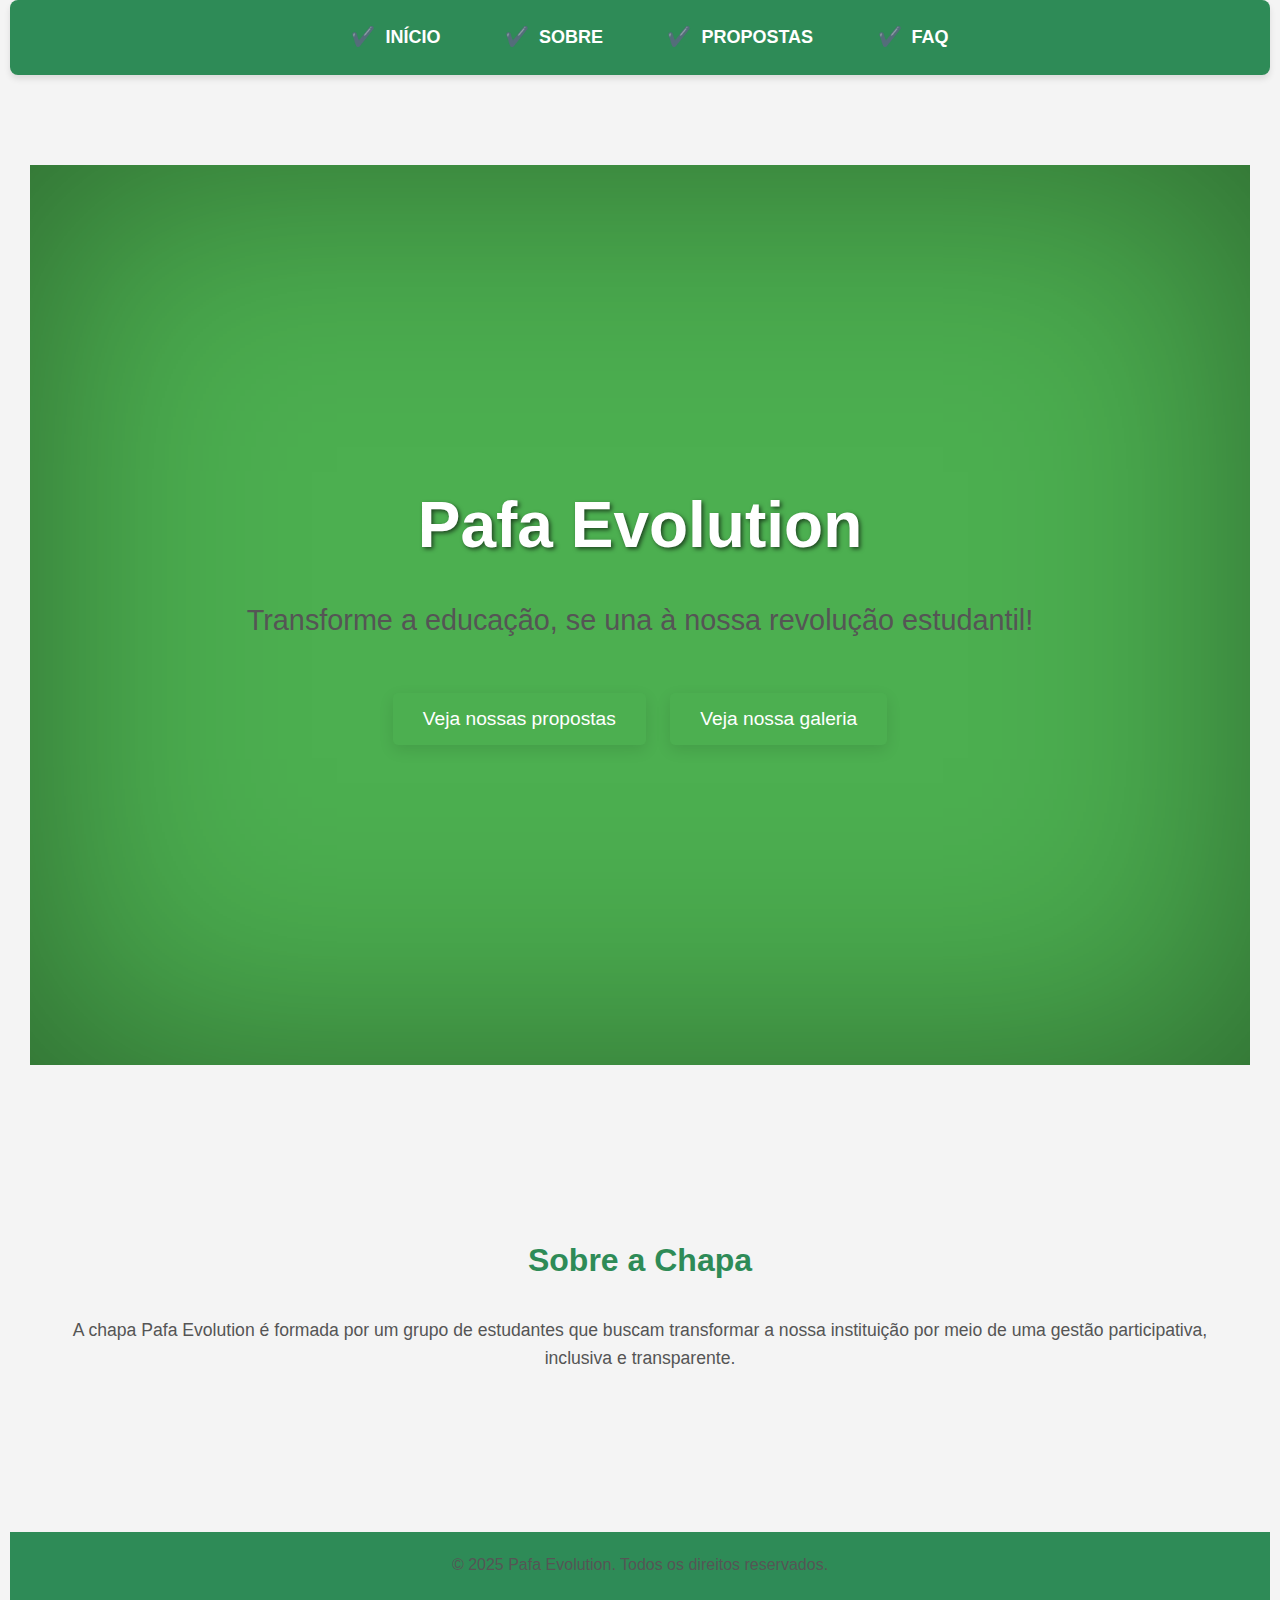
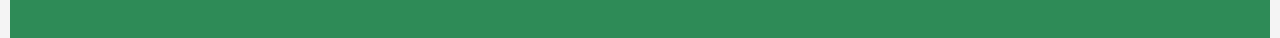
<file: index.html>
<!DOCTYPE html>
<html lang="pt-BR">
<head>
    <meta charset="UTF-8">
    <meta name="viewport" content="width=device-width, initial-scale=1.0">
    <title>Pafa Evolution - Chapa Estudantil</title>
    <link rel="stylesheet" href="styles.css">
</head>
<body>
    <header>
        <nav>
            <ul>
                <li><a href="index.html">Início</a></li>
                <li><a href="sobre.html">Sobre</a></li>
                <li><a href="propostas.html">Propostas</a></li>
                <li><a href="faq.html">Faq</a></li>
            </ul>
            
        </nav>
    </header>

    <section id="home">
        <div class="hero">
            <div class="hero-content">
                <h1>Pafa Evolution</h1>
                <p>Transforme a educação, se una à nossa revolução estudantil!</p>
                <div class="cta">
                    <button onclick="window.location.href='propostas.html'">Veja nossas propostas</button>
                    <button onclick="window.location.href='galeria.html'">Veja nossa galeria</button>
                </div>
            </div>
        </div>
    </section>

    <section id="sobre">
        <div class="container">
            <h2>Sobre a Chapa</h2>
            <p>A chapa Pafa Evolution é formada por um grupo de estudantes que buscam transformar a nossa instituição por meio de uma gestão participativa, inclusiva e transparente.</p>
        </div>
    </section>

    <footer>
        <p>&copy; 2025 Pafa Evolution. Todos os direitos reservados.</p>
    </footer>

    <script src="script.js"></script>
</body>
</html>
</file>
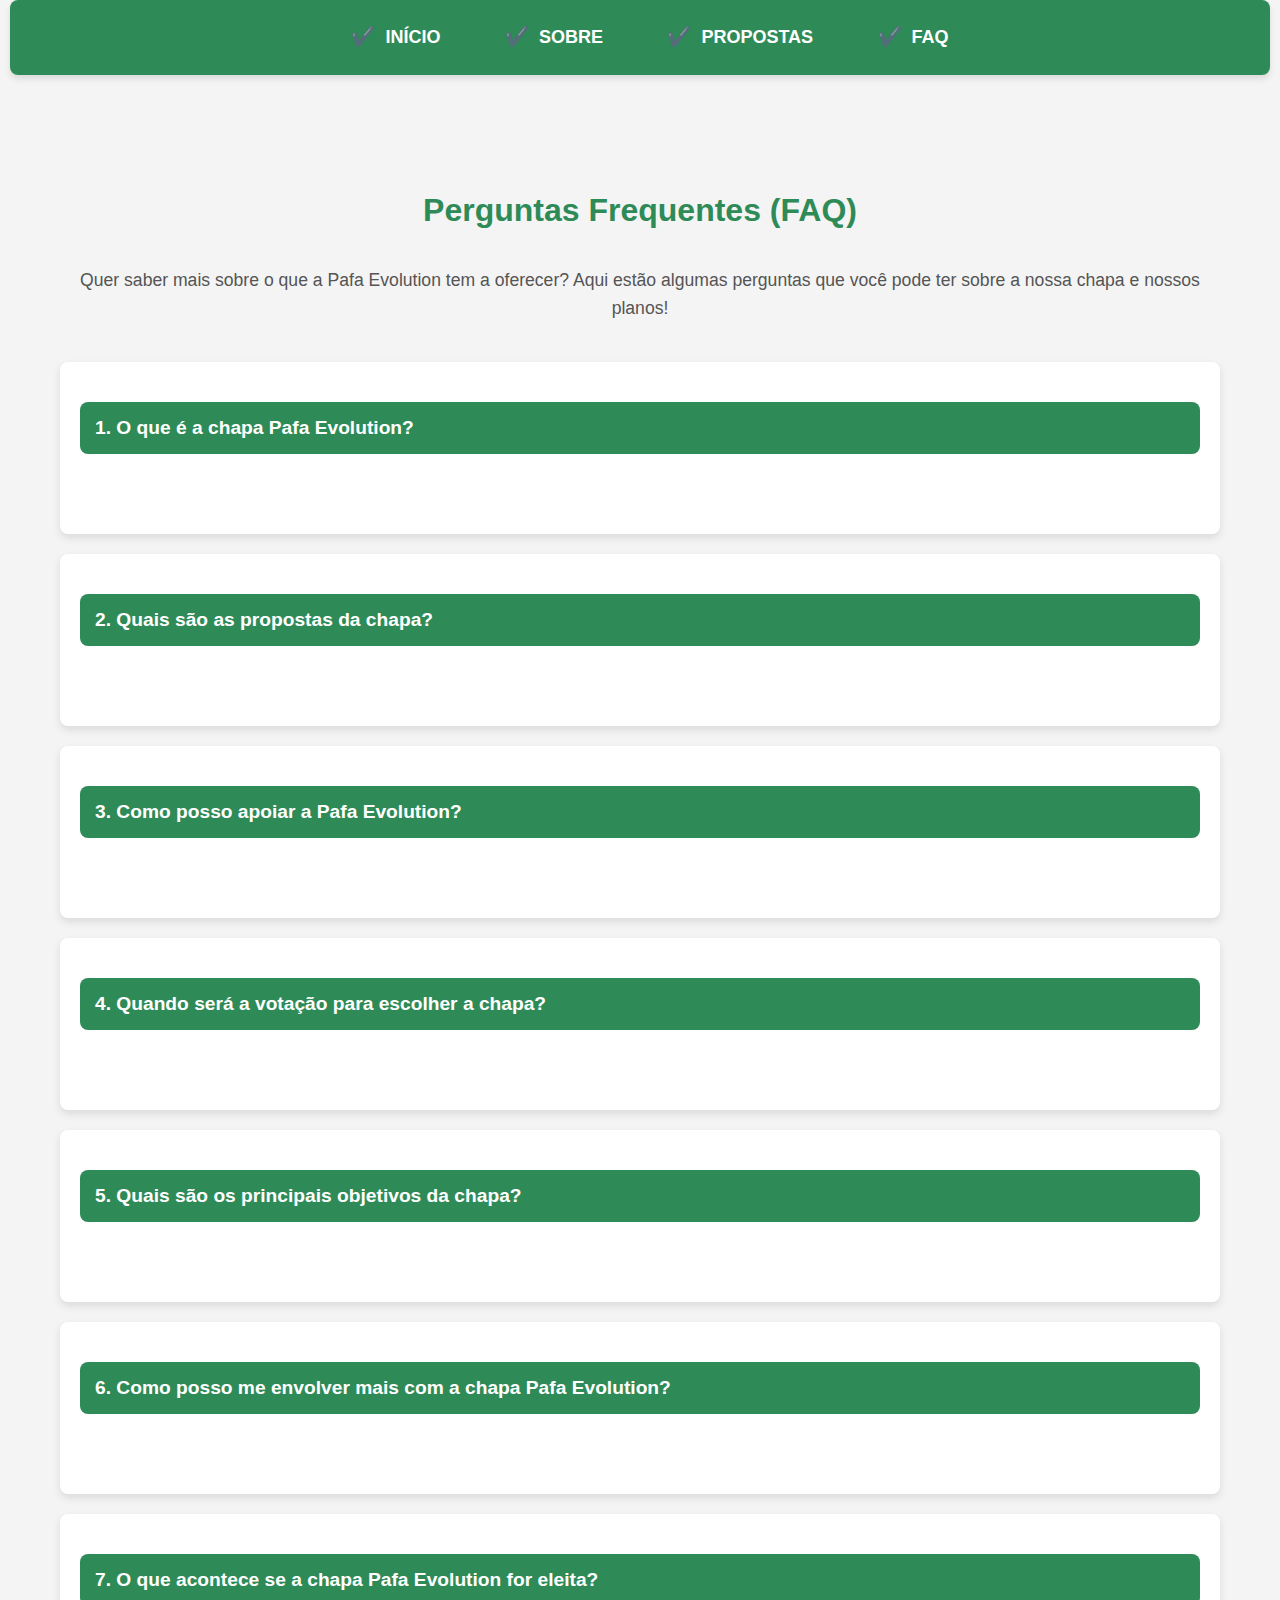
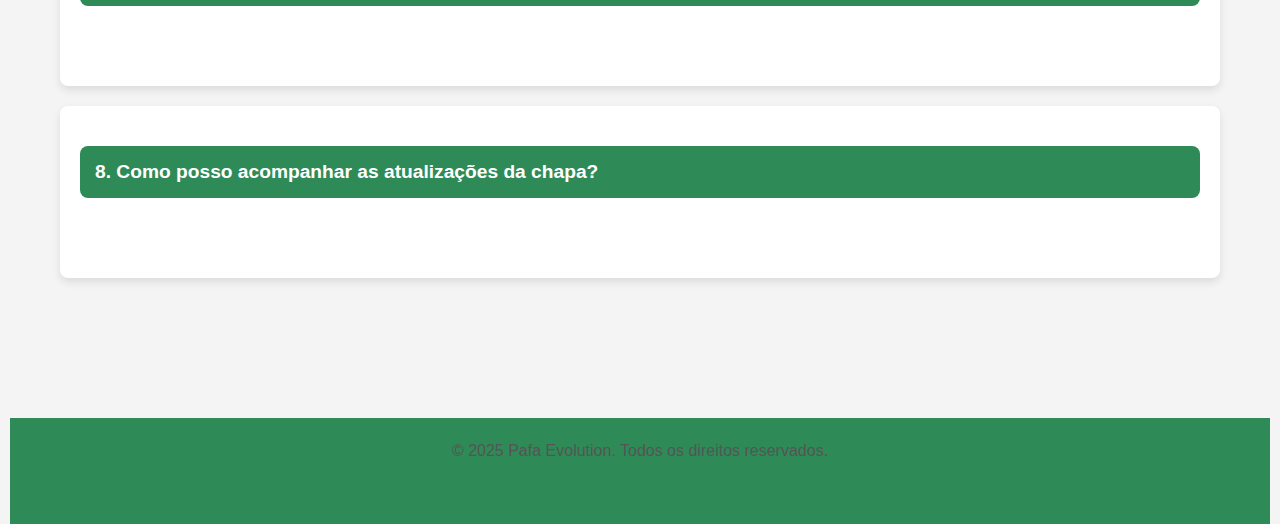
<file: faq.html>
<!DOCTYPE html>
<html lang="pt-BR">
<head>
    <meta charset="UTF-8">
    <meta name="viewport" content="width=device-width, initial-scale=1.0">
    <title>FAQ - Pafa Evolution</title>
    <link rel="stylesheet" href="styles.css">
</head>
<body>
    <header>
        <nav>
            <ul>
                <li><a href="index.html">Início</a></li>
                <li><a href="sobre.html">Sobre</a></li>
                <li><a href="propostas.html">Propostas</a></li>
                <li><a href="faq.html">Faq</a></li>
            </ul>
            
        </nav>
    </header>

    <section id="faq">
        <div class="container">
            <h2>Perguntas Frequentes (FAQ)</h2>
            <p>Quer saber mais sobre o que a Pafa Evolution tem a oferecer? Aqui estão algumas perguntas que você pode ter sobre a nossa chapa e nossos planos!</p>

            <div class="faq-item">
                <button class="faq-question">1. O que é a chapa Pafa Evolution?</button>
                <div class="faq-answer">
                    <p>A Pafa Evolution é uma chapa formada por estudantes que buscam melhorar nossa escola com ações inovadoras e inclusivas. Temos como foco a transformação positiva através de cultura, educação e bem-estar para todos os alunos.</p>
                </div>
            </div>

            <div class="faq-item">
                <button class="faq-question">2. Quais são as propostas da chapa?</button>
                <div class="faq-answer">
                    <p>Entre nossas propostas estão a criação de eventos culturais como "Show de Talentos", incentivo à leitura com o projeto "Cinema da Leitura", e uma feira de ciências para estimular a inovação. Queremos uma escola mais divertida, participativa e criativa para todos!</p>
                </div>
            </div>

            <div class="faq-item">
                <button class="faq-question">3. Como posso apoiar a Pafa Evolution?</button>
                <div class="faq-answer">
                    <p>Você pode apoiar a Pafa Evolution de diversas formas! A primeira e mais importante é votar na nossa chapa! Além disso, compartilhe nossas propostas nas redes sociais, participe de eventos e nos ajude a engajar mais alunos nas nossas iniciativas.</p>
                </div>
            </div>

            <div class="faq-item">
                <button class="faq-question">4. Quando será a votação para escolher a chapa?</button>
                <div class="faq-answer">
                    <p>A votação acontecerá em breve! Fique atento aos comunicados e participe! Sua opinião e seu voto são muito importantes para o futuro da nossa escola.</p>
                </div>
            </div>

            <div class="faq-item">
                <button class="faq-question">5. Quais são os principais objetivos da chapa?</button>
                <div class="faq-answer">
                    <p>Nosso principal objetivo é criar um ambiente escolar mais acolhedor e inovador. Buscamos implementar projetos que envolvem todos os alunos, com foco na educação, bem-estar e desenvolvimento de habilidades culturais e científicas.</p>
                </div>
            </div>

            <div class="faq-item">
                <button class="faq-question">6. Como posso me envolver mais com a chapa Pafa Evolution?</button>
                <div class="faq-answer">
                    <p>Existem várias maneiras de se envolver! Você pode se inscrever para participar de nossos projetos, como a Feira de Ciências e o Show de Talentos, ou até mesmo nos ajudar a promover nossas ações através das redes sociais. Fique ligado para mais informações!</p>
                </div>
            </div>

            <div class="faq-item">
                <button class="faq-question">7. O que acontece se a chapa Pafa Evolution for eleita?</button>
                <div class="faq-answer">
                    <p>Se a Pafa Evolution for eleita, vamos colocar em prática todos os projetos que propomos! Nossa missão é transformar a escola em um espaço mais colaborativo, onde todos têm voz e participação. Queremos fazer uma escola mais divertida e cheia de oportunidades para todos!</p>
                </div>
            </div>

            <div class="faq-item">
                <button class="faq-question">8. Como posso acompanhar as atualizações da chapa?</button>
                <div class="faq-answer">
                    <p>Fique atento às nossas redes sociais! Estamos sempre atualizando sobre eventos, propostas e muito mais. Siga-nos no Instagram (@pafa.evolution) para ficar por dentro de tudo!</p>
                </div>
            </div>
        </div>
    </section>

    <footer>
        <p>&copy; 2025 Pafa Evolution. Todos os direitos reservados.</p>
    </footer>

    <script src="script.js"></script>
</body>
</html>
</file>
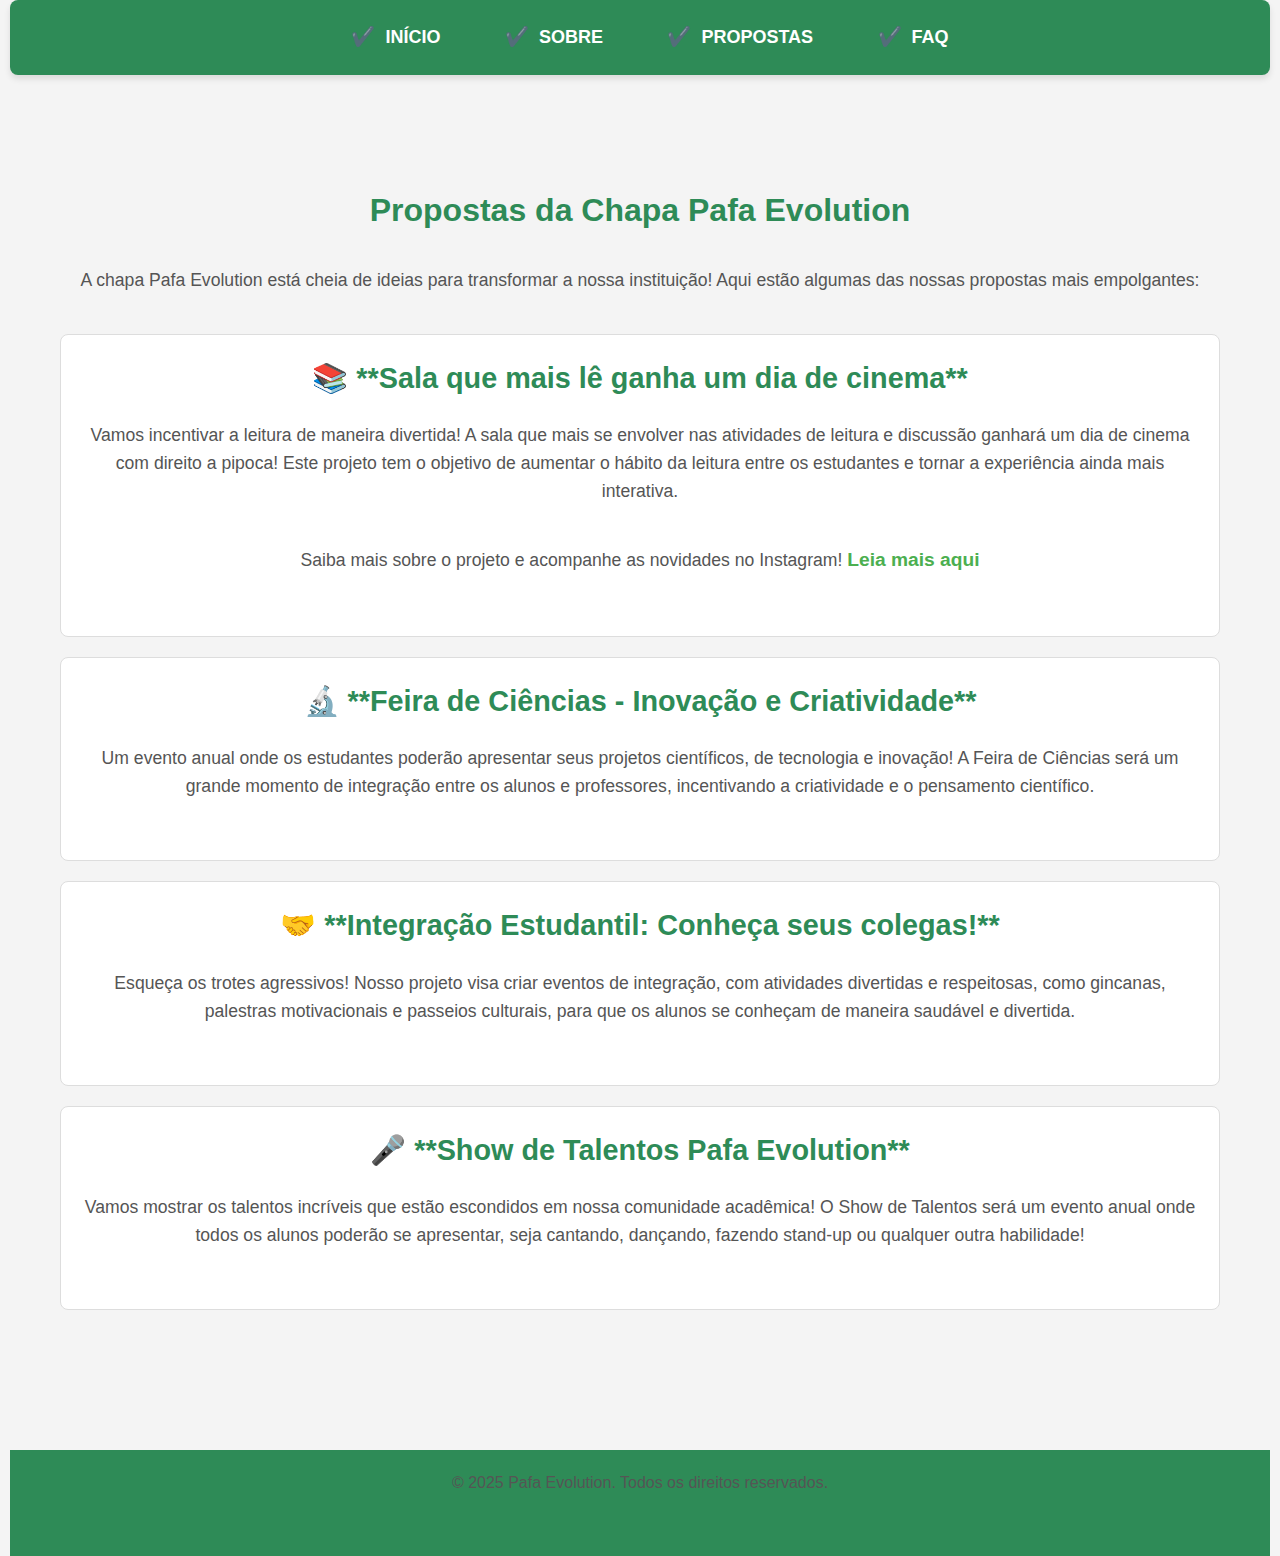
<file: propostas.html>
<!DOCTYPE html>
<html lang="pt-BR">
<head>
    <meta charset="UTF-8">
    <meta name="viewport" content="width=device-width, initial-scale=1.0">
    <title>Propostas - Pafa Evolution</title>
    <link rel="stylesheet" href="styles.css">
</head>
<body>
    <header>
        <nav>
            <ul>
                <li><a href="index.html">Início</a></li>
                <li><a href="sobre.html">Sobre</a></li>
                <li><a href="propostas.html">Propostas</a></li>
                <li><a href="faq.html">Faq</a></li>
            </ul>
        </nav>
    </header>

    <section id="propostas">
        <div class="container">
            <h2>Propostas da Chapa Pafa Evolution</h2>
            <p>A chapa Pafa Evolution está cheia de ideias para transformar a nossa instituição! Aqui estão algumas das nossas propostas mais empolgantes:</p>

            <div class="proposta">
                <h3>📚 **Sala que mais lê ganha um dia de cinema**</h3>
                <p>Vamos incentivar a leitura de maneira divertida! A sala que mais se envolver nas atividades de leitura e discussão ganhará um dia de cinema com direito a pipoca! Este projeto tem o objetivo de aumentar o hábito da leitura entre os estudantes e tornar a experiência ainda mais interativa.</p>
                <!-- Link para o Instagram com texto explicativo -->
                <p class="saiba-mais">
                    Saiba mais sobre o projeto e acompanhe as novidades no Instagram! 
                    <a href="https://www.instagram.com/@leiamais.pafa" target="_blank">
                        <span class="insta-text">Leia mais aqui</span>
                    </a>
                </p>
            </div>

            <div class="proposta">
                <h3>🔬 **Feira de Ciências - Inovação e Criatividade**</h3>
                <p>Um evento anual onde os estudantes poderão apresentar seus projetos científicos, de tecnologia e inovação! A Feira de Ciências será um grande momento de integração entre os alunos e professores, incentivando a criatividade e o pensamento científico.</p>
            </div>

            <div class="proposta">
                <h3>🤝 **Integração Estudantil: Conheça seus colegas!**</h3>
                <p>Esqueça os trotes agressivos! Nosso projeto visa criar eventos de integração, com atividades divertidas e respeitosas, como gincanas, palestras motivacionais e passeios culturais, para que os alunos se conheçam de maneira saudável e divertida.</p>
            </div>

            <div class="proposta">
                <h3>🎤 **Show de Talentos Pafa Evolution**</h3>
                <p>Vamos mostrar os talentos incríveis que estão escondidos em nossa comunidade acadêmica! O Show de Talentos será um evento anual onde todos os alunos poderão se apresentar, seja cantando, dançando, fazendo stand-up ou qualquer outra habilidade!</p>
            </div>
        </div>
    </section>

    <footer>
        <p>&copy; 2025 Pafa Evolution. Todos os direitos reservados.</p>
    </footer>

    <script src="script.js"></script>
</body>
</html>
</file>
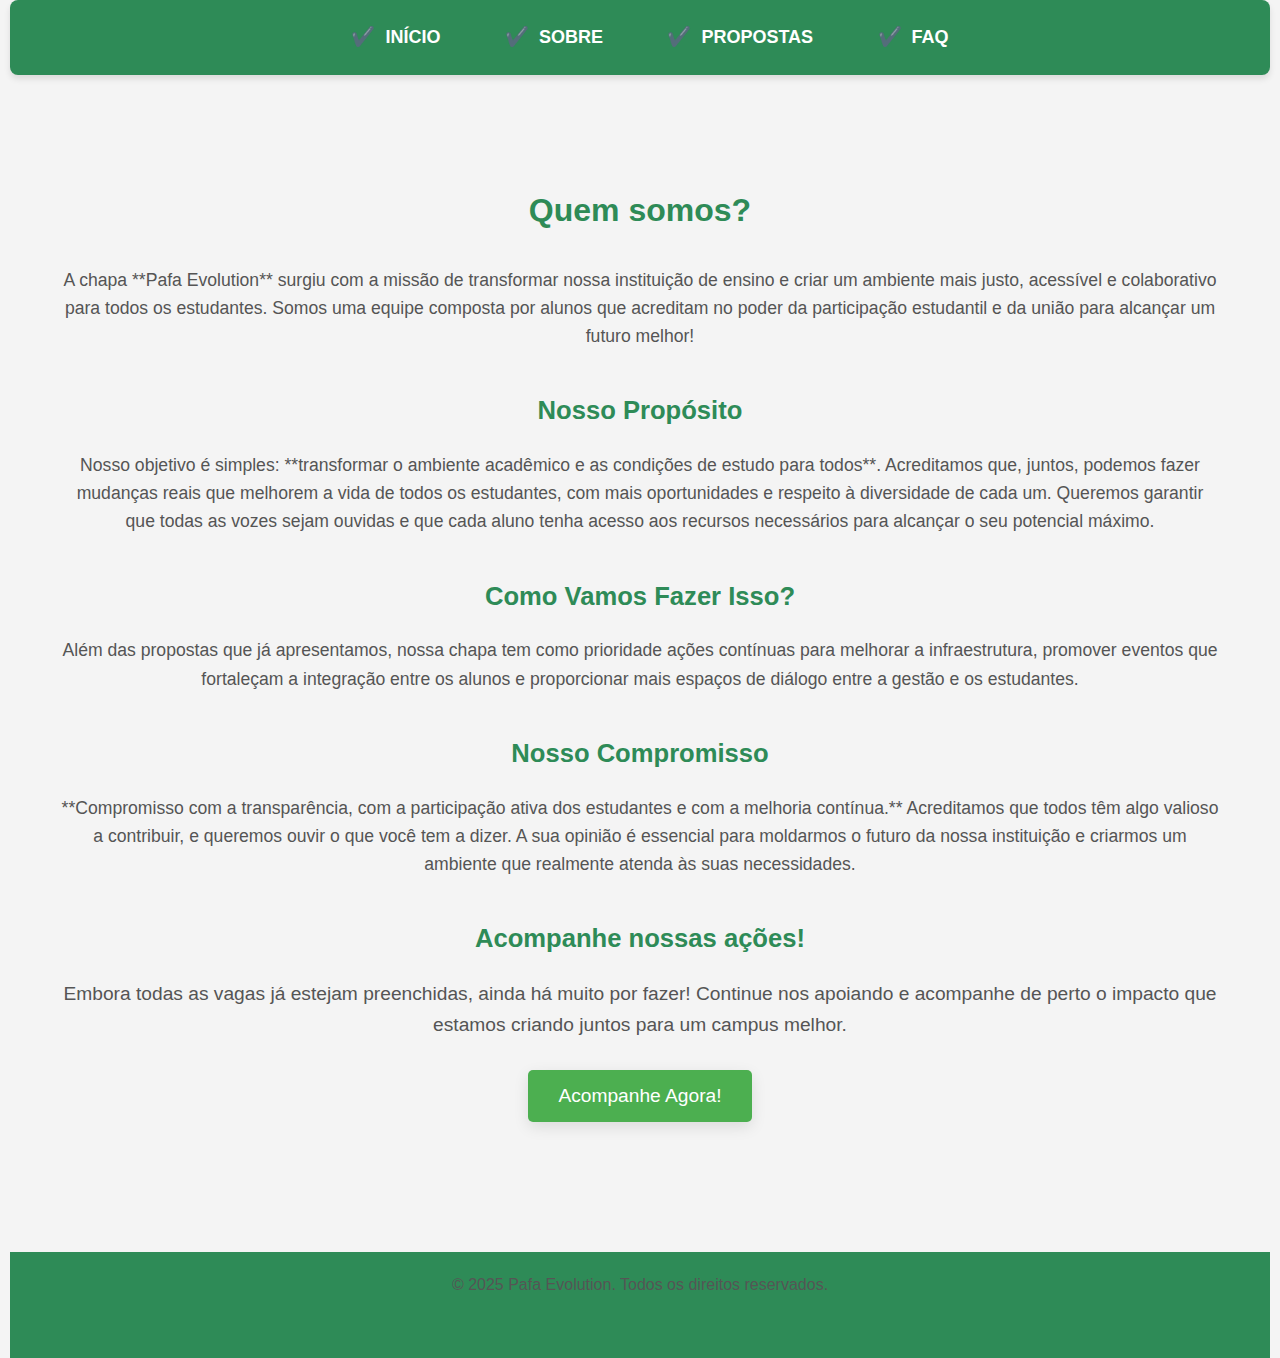
<file: sobre.html>
<!DOCTYPE html>
<html lang="pt-BR">
<head>
    <meta charset="UTF-8">
    <meta name="viewport" content="width=device-width, initial-scale=1.0">
    <title>Sobre - Pafa Evolution</title>
    <link rel="stylesheet" href="styles.css">
</head>
<body>
    <header>
        <nav>
            <ul>
                <li><a href="index.html">Início</a></li>
                <li><a href="sobre.html">Sobre</a></li>
                <li><a href="propostas.html">Propostas</a></li>
                <li><a href="faq.html">Faq</a></li>
            </ul>
        </nav>
    </header>

    <section id="sobre">
        <div class="container">
            <h2>Quem somos?</h2>
            <p>A chapa **Pafa Evolution** surgiu com a missão de transformar nossa instituição de ensino e criar um ambiente mais justo, acessível e colaborativo para todos os estudantes. Somos uma equipe composta por alunos que acreditam no poder da participação estudantil e da união para alcançar um futuro melhor!</p>

            <h3>Nosso Propósito</h3>
            <p>Nosso objetivo é simples: **transformar o ambiente acadêmico e as condições de estudo para todos**. Acreditamos que, juntos, podemos fazer mudanças reais que melhorem a vida de todos os estudantes, com mais oportunidades e respeito à diversidade de cada um. Queremos garantir que todas as vozes sejam ouvidas e que cada aluno tenha acesso aos recursos necessários para alcançar o seu potencial máximo.</p>

            <h3>Como Vamos Fazer Isso?</h3>
            <p>Além das propostas que já apresentamos, nossa chapa tem como prioridade ações contínuas para melhorar a infraestrutura, promover eventos que fortaleçam a integração entre os alunos e proporcionar mais espaços de diálogo entre a gestão e os estudantes.</p>

            <h3>Nosso Compromisso</h3>
            <p>**Compromisso com a transparência, com a participação ativa dos estudantes e com a melhoria contínua.** Acreditamos que todos têm algo valioso a contribuir, e queremos ouvir o que você tem a dizer. A sua opinião é essencial para moldarmos o futuro da nossa instituição e criarmos um ambiente que realmente atenda às suas necessidades.</p>

            <div class="cta">
                <div class="cta">
                    <h3>Acompanhe nossas ações!</h3>
                    <p>Embora todas as vagas já estejam preenchidas, ainda há muito por fazer! Continue nos apoiando e acompanhe de perto o impacto que estamos criando juntos para um campus melhor.</p>
                    <button onclick="window.location.href='index.html'">Acompanhe Agora!</button>
                </div>
                
            </div>
        </div>
    </section>

    <footer>
        <p>&copy; 2025 Pafa Evolution. Todos os direitos reservados.</p>
    </footer>

    <script src="script.js"></script>
</body>
</html>
</file>
<file: styles.css>
* {
    margin: 0;
    padding: 0;
    box-sizing: border-box;
}

body {
    font-family: 'Arial', sans-serif;
    line-height: 1.6;
    background-color: #f5f5f5;
    color: #333;
}

header {
    background-color: #2e8b57; /* Verde escuro */
    color: #fff;
    padding: 15px 0;
    box-shadow: 0 4px 6px rgba(0, 0, 0, 0.1);
}

header nav ul {
    list-style-type: none;
    text-align: center;
}

header nav ul li {
    display: inline;
    margin: 0 20px;
}

header nav ul li a {
    color: #fff;
    text-decoration: none;
    font-size: 18px;
    text-transform: uppercase;
    font-weight: bold;
    transition: color 0.3s ease;
}

header nav ul li a:hover {
    color: #FFD700; /* Amarelo dourado para o hover */
}

.hero {
    background-color: #4caf50; /* Verde claro */
    color: #fff;
    padding: 80px 0;
    text-align: center;
    box-shadow: 0 4px 6px rgba(0, 0, 0, 0.1);
}

.hero h1 {
    font-size: 3.5rem;
    margin-bottom: 20px;
    text-shadow: 2px 2px 4px rgba(0, 0, 0, 0.2);
}

.hero p {
    font-size: 1.5rem;
    max-width: 800px;
    margin: 0 auto;
}

section {
    padding: 60px 20px;
}

.container {
    width: 80%;
    margin: 0 auto;
    max-width: 1200px;
}

h2 {
    text-align: center;
    margin-bottom: 40px;
    font-size: 2rem;
    color: #2e8b57;
}

ul {
    list-style-type: none;
    padding: 0;
}

ul li {
    margin: 15px 0;
    font-size: 1.2rem;
    line-height: 1.8;
    padding-left: 20px;
}

ul li::before {
    content: '✔️';
    margin-right: 10px;
    color: #2e8b57;
}

footer {
    background-color: #2e8b57;
    color: #fff;
    text-align: center;
    padding: 20px;
    margin-top: 40px;
}

footer p {
    font-size: 1rem;
}

.gallery {
    display: flex;
    justify-content: center;
    gap: 30px;
    flex-wrap: wrap;
    margin-top: 20px;
}

.gallery img {
    width: 100%;
    max-width: 350px;
    border-radius: 8px;
    box-shadow: 0 4px 8px rgba(0, 0, 0, 0.1);
    transition: transform 0.3s ease;
}

.gallery img:hover {
    transform: scale(1.05);
}

/* Botões para links em cada página */
button {
    background-color: #4caf50; /* Verde */
    color: #fff;
    padding: 15px 30px;
    font-size: 1.2rem;
    border: none;
    border-radius: 5px;
    cursor: pointer;
    transition: background-color 0.3s ease;
    margin: 20px 0;
}

button:hover {
    background-color: #388e3c; /* Verde mais escuro */
}

* {
    margin: 0;
    padding: 0;
    box-sizing: border-box;
}

body {
    font-family: 'Arial', sans-serif;
    line-height: 1.6;
    background-color: #f5f5f5;
    color: #333;
    scroll-behavior: smooth;
}

header {
    background-color: #2e8b57; /* Verde escuro */
    color: #fff;
    padding: 15px 0;
    box-shadow: 0 4px 6px rgba(0, 0, 0, 0.1);
}

header nav ul {
    list-style-type: none;
    text-align: center;
}

header nav ul li {
    display: inline;
    margin: 0 20px;
}

header nav ul li a {
    color: #fff;
    text-decoration: none;
    font-size: 18px;
    text-transform: uppercase;
    font-weight: bold;
    transition: color 0.3s ease;
}

header nav ul li a:hover {
    color: #FFD700; /* Amarelo dourado para o hover */
}

.hero {
    background: url('https://via.placeholder.com/1200x600/4caf50/ffffff?text=Bem-vindo+à+Pafa+Evolution') center center/cover no scroll;
    color: #fff;
    height: 100vh;
    display: flex;
    justify-content: center;
    align-items: center;
    flex-direction: column;
    text-align: center;
    padding: 0 20px;
    position: relative;
    box-shadow: inset 0 0 1000px rgba(0, 0, 0, 0.4); /* Sombra de escurecimento */
    animation: fadeIn 2s ease-in-out; /* Animação */
}

.hero h1 {
    font-size: 4rem;
    margin-bottom: 20px;
    text-shadow: 2px 2px 4px rgba(0, 0, 0, 0.6);
}

.hero p {
    font-size: 1.8rem;
    margin-bottom: 30px;
    max-width: 800px;
    margin-left: auto;
    margin-right: auto;
}

.cta button {
    background-color: #4caf50; /* Verde */
    color: #fff;
    padding: 15px 30px;
    font-size: 1.2rem;
    border: none;
    border-radius: 5px;
    cursor: pointer;
    margin: 10px;
    transition: background-color 0.3s ease;
    box-shadow: 0 5px 15px rgba(0, 0, 0, 0.1);
}

.cta button:hover {
    background-color: #388e3c; /* Verde mais escuro */
}

section {
    padding: 60px 20px;
}

.container {
    width: 80%;
    margin: 0 auto;
    max-width: 1200px;
}

h2 {
    text-align: center;
    margin-bottom: 40px;
    font-size: 2rem;
    color: #2e8b57;
}

footer {
    background-color: #2e8b57;
    color: #fff;
    text-align: center;
    padding: 20px;
    margin-top: 40px;
}

footer p {
    font-size: 1rem;
}

@keyframes fadeIn {
    0% { opacity: 0; }
    100% { opacity: 1; }
}
* {
    margin: 0;
    padding: 0;
    box-sizing: border-box;
}

body {
    font-family: 'Arial', sans-serif;
    line-height: 1.6;
    background-color: #f5f5f5;
    color: #333;
}

header {
    background-color: #2e8b57;
    color: #fff;
    padding: 15px 0;
    box-shadow: 0 4px 6px rgba(0, 0, 0, 0.1);
}

header nav ul {
    list-style-type: none;
    text-align: center;
}

header nav ul li {
    display: inline;
    margin: 0 20px;
}

header nav ul li a {
    color: #fff;
    text-decoration: none;
    font-size: 18px;
    text-transform: uppercase;
    font-weight: bold;
    transition: color 0.3s ease;
}

header nav ul li a:hover {
    color: #FFD700;
}

section {
    padding: 60px 20px;
}

.container {
    width: 80%;
    margin: 0 auto;
    max-width: 1200px;
}

h2, h3 {
    text-align: center;
    margin-bottom: 20px;
    font-size: 2rem;
    color: #2e8b57;
}

h3 {
    font-size: 1.6rem;
    margin-bottom: 20px;
}

.cta {
    text-align: center;
    margin-top: 40px;
}

.cta p {
    font-size: 1.2rem;
    margin-bottom: 20px;
}

.cta button {
    background-color: #4caf50;
    color: #fff;
    padding: 15px 30px;
    font-size: 1.2rem;
    border: none;
    border-radius: 5px;
    cursor: pointer;
    transition: background-color 0.3s ease;
}

.cta button:hover {
    background-color: #388e3c;
}

footer {
    background-color: #2e8b57;
    color: #fff;
    text-align: center;
    padding: 20px;
    margin-top: 40px;
}
.proposta {
    background-color: #fff;
    border: 1px solid #ddd;
    padding: 20px;
    margin-bottom: 20px;
    border-radius: 8px;
}

.proposta h3 {
    color: #2e8b57;
    font-size: 1.8rem;
}

button {
    background-color: #4caf50;
    color: #fff;
    padding: 10px 15px;
    border: none;
    border-radius: 5px;
    cursor: pointer;
    transition: background-color 0.3s ease;
}

button:hover {
    background-color: #388e3c;
}

.proposta-detalles {
    margin-top: 15px;
    font-size: 1.1rem;
    color: #555;
}
* {
    margin: 0;
    padding: 0;
    box-sizing: border-box;
}

body {
    font-family: 'Arial', sans-serif;
    line-height: 1.6;
    background-color: #f5f5f5;
    color: #333;
}

header {
    background-color: #2e8b57;
    color: #fff;
    padding: 15px 0;
    box-shadow: 0 4px 6px rgba(0, 0, 0, 0.1);
}

header nav ul {
    list-style-type: none;
    text-align: center;
}

header nav ul li {
    display: inline;
    margin: 0 20px;
}

header nav ul li a {
    color: #fff;
    text-decoration: none;
    font-size: 18px;
    text-transform: uppercase;
    font-weight: bold;
    transition: color 0.3s ease;
}

header nav ul li a:hover {
    color: #FFD700;
}

section {
    padding: 60px 20px;
}

.container {
    width: 80%;
    margin: 0 auto;
    max-width: 1200px;
}

h2, h3 {
    text-align: center;
    margin-bottom: 20px;
    font-size: 2rem;
    color: #2e8b57;
}

h3 {
    font-size: 1.6rem;
    margin-bottom: 20px;
}

.proposta {
    background-color: #fff;
    border: 1px solid #ddd;
    padding: 20px;
    margin-bottom: 20px;
    border-radius: 8px;
    transition: all 0.3s ease;
}

.proposta h3 {
    color: #2e8b57;
    font-size: 1.8rem;
}

.proposta p {
    color: #555;
    font-size: 1.1rem;
}

.proposta:hover {
    transform: scale(1.05);  /* Efeito de ampliação */
    box-shadow: 0 4px 8px rgba(0, 0, 0, 0.1);  /* Sombra para dar destaque */
}

.proposta:hover p {
    max-height: 1000px;  /* Expande a descrição ao passar o mouse */
}

.proposta p {
    max-height: 100px;  /* Definindo uma altura inicial */
    overflow: hidden;  /* Esconde o texto extra */
    transition: max-height 0.3s ease-in-out;  /* Anima a expansão */
}

.insta-btn {
    background-color: #4caf50;
    border: none;
    border-radius: 50%;
    padding: 10px;
    cursor: pointer;
    transition: background-color 0.3s ease;
}

.insta-btn:hover {
    background-color: #388e3c;
}

.insta-btn img {
    width: 20px;
    height: 20px;
}

footer {
    background-color: #2e8b57;
    color: #fff;
    text-align: center;
    padding: 20px;
    margin-top: 40px;
}
* {
    margin: 0;
    padding: 0;
    box-sizing: border-box;
}

body {
    font-family: 'Arial', sans-serif;
    line-height: 1.6;
    background-color: #f5f5f5;
    color: #333;
}

header {
    background-color: #2e8b57;
    color: #fff;
    padding: 15px 0;
    box-shadow: 0 4px 6px rgba(0, 0, 0, 0.1);
}

header nav ul {
    list-style-type: none;
    text-align: center;
}

header nav ul li {
    display: inline;
    margin: 0 20px;
}

header nav ul li a {
    color: #fff;
    text-decoration: none;
    font-size: 18px;
    text-transform: uppercase;
    font-weight: bold;
    transition: color 0.3s ease;
}

header nav ul li a:hover {
    color: #FFD700;
}

section {
    padding: 60px 20px;
}

.container {
    width: 80%;
    margin: 0 auto;
    max-width: 1200px;
}

h2, h3 {
    text-align: center;
    margin-bottom: 20px;
    font-size: 2rem;
    color: #2e8b57;
}

h3 {
    font-size: 1.6rem;
    margin-bottom: 20px;
}

.proposta {
    background-color: #fff;
    border: 1px solid #ddd;
    padding: 20px;
    margin-bottom: 20px;
    border-radius: 8px;
    transition: all 0.3s ease;
}

.proposta h3 {
    color: #2e8b57;
    font-size: 1.8rem;
}

.proposta p {
    color: #555;
    font-size: 1.1rem;
}

.proposta:hover {
    transform: scale(1.05);  /* Efeito de ampliação */
    box-shadow: 0 4px 8px rgba(0, 0, 0, 0.1);  /* Sombra para dar destaque */
}

.proposta:hover p {
    max-height: 1000px;  /* Expande a descrição ao passar o mouse */
}

.proposta p {
    max-height: 100px;  /* Definindo uma altura inicial */
    overflow: hidden;  /* Esconde o texto extra */
    transition: max-height 0.3s ease-in-out;  /* Anima a expansão */
}

/* Estilo para o texto explicativo */
.saiba-mais {
    font-size: 1.1rem;
    color: #4caf50;
    margin-top: 15px;
    text-align: center;
}

/* Estilo do link */
.saiba-mais a {
    text-decoration: none;
    color: #4caf50;
    font-weight: bold;
    transition: color 0.3s ease;
}

.saiba-mais a:hover {
    color: #2e8b57;
}

.insta-text {
    font-size: 1.2rem;
}

footer {
    background-color: #2e8b57;
    color: #fff;
    text-align: center;
    padding: 20px;
    margin-top: 40px;
}
body {
    font-family: 'Arial', sans-serif;
    background-color: #f5f5f5;
    color: #333;
}

header {
    background-color: #2e8b57;
    color: white;
    padding: 15px 0;
    box-shadow: 0 4px 6px rgba(0, 0, 0, 0.1);
}

header nav ul {
    list-style-type: none;
    text-align: center;
}

header nav ul li {
    display: inline;
    margin: 0 20px;
}

header nav ul li a {
    color: white;
    text-decoration: none;
    font-size: 18px;
    font-weight: bold;
    text-transform: uppercase;
    transition: color 0.3s ease;
}

header nav ul li a:hover {
    color: #FFD700;
}

section {
    padding: 60px 20px;
}

.container {
    width: 80%;
    margin: 0 auto;
    max-width: 1000px;
}

h2 {
    text-align: center;
    font-size: 2rem;
    color: #2e8b57;
    margin-bottom: 30px;
}

p {
    text-align: center;
    font-size: 1.1rem;
    color: #555;
    margin-bottom: 40px;
}

.faq-item {
    background-color: white;
    padding: 20px;
    margin-bottom: 20px;
    border-radius: 8px;
    box-shadow: 0 4px 8px rgba(0, 0, 0, 0.1);
}

.faq-item h3 {
    color: #2e8b57;
    font-size: 1.25rem;
    margin-bottom: 10px;
}

.faq-item p {
    color: #555;
    font-size: 1rem;
    margin-top: 10px;
}

footer {
    background-color: #2e8b57;
    color: white;
    text-align: center;
    padding: 20px;
    margin-top: 40px;
}
body {
    font-family: 'Arial', sans-serif;
    background-color: #f5f5f5;
    color: #333;
}

header {
    background-color: #2e8b57;
    color: white;
    padding: 15px 0;
    box-shadow: 0 4px 6px rgba(0, 0, 0, 0.1);
}

header nav ul {
    list-style-type: none;
    text-align: center;
}

header nav ul li {
    display: inline;
    margin: 0 20px;
}

header nav ul li a {
    color: white;
    text-decoration: none;
    font-size: 18px;
    font-weight: bold;
    text-transform: uppercase;
    transition: color 0.3s ease;
}

header nav ul li a:hover {
    color: #FFD700;
}

section {
    padding: 60px 20px;
}

.container {
    width: 80%;
    margin: 0 auto;
    max-width: 1000px;
}

h2 {
    text-align: center;
    font-size: 2rem;
    color: #2e8b57;
    margin-bottom: 30px;
}

p {
    text-align: center;
    font-size: 1.1rem;
    color: #555;
    margin-bottom: 40px;
}

body {
    font-family: 'Arial', sans-serif;
    background-color: #f5f5f5;
    color: #333;
}

header {
    background-color: #2e8b57;
    color: white;
    padding: 15px 0;
    box-shadow: 0 4px 6px rgba(0, 0, 0, 0.1);
}

header nav ul {
    list-style-type: none;
    text-align: center;
}

header nav ul li {
    display: inline;
    margin: 0 20px;
}

header nav ul li a {
    color: white;
    text-decoration: none;
    font-size: 18px;
    font-weight: bold;
    text-transform: uppercase;
    transition: color 0.3s ease;
}

header nav ul li a:hover {
    color: #FFD700;
}

section {
    padding: 60px 20px;
}

.container {
    width: 80%;
    margin: 0 auto;
    max-width: 1000px;
}

h2 {
    text-align: center;
    font-size: 2rem;
    color: #2e8b57;
    margin-bottom: 30px;
}

p {
    text-align: center;
    font-size: 1.1rem;
    color: #555;
    margin-bottom: 40px;
}

.faq-item {
    background-color: white;
    padding: 20px;
    margin-bottom: 20px;
    border-radius: 8px;
    box-shadow: 0 4px 8px rgba(0, 0, 0, 0.1);
}

.faq-question {
    background-color: #2e8b57;
    color: white;
    border: none;
    padding: 15px;
    width: 100%;
    text-align: left;
    font-size: 1.1rem;
    font-weight: bold;
    cursor: pointer;
    border-radius: 8px;
    transition: background-color 0.3s ease;
}

.faq-question:hover {
    background-color: #1f6b42;
}

.faq-answer {
    padding: 15px;
    display: none;
    background-color: #f9f9f9;
    margin-top: 10px;
    border-radius: 8px;
    font-size: 1rem;
    color: #555;
}

footer {
    background-color: #2e8b57;
    color: white;
    text-align: center;
    padding: 20px;
    margin-top: 40px;
}
body {
    font-family: 'Arial', sans-serif;
    background-color: #f5f5f5;
    color: #333;
}

header {
    background-color: #2e8b57;
    color: white;
    padding: 15px 0;
    box-shadow: 0 4px 6px rgba(0, 0, 0, 0.1);
}

header nav ul {
    list-style-type: none;
    text-align: center;
}

header nav ul li {
    display: inline;
    margin: 0 20px;
}

header nav ul li a {
    color: white;
    text-decoration: none;
    font-size: 18px;
    font-weight: bold;
    text-transform: uppercase;
    transition: color 0.3s ease;
}

header nav ul li a:hover {
    color: #FFD700;
}

section {
    padding: 60px 20px;
}

.container {
    width: 80%;
    margin: 0 auto;
    max-width: 1000px;
}

h2 {
    text-align: center;
    font-size: 2rem;
    color: #2e8b57;
    margin-bottom: 30px;
}

p {
    text-align: center;
    font-size: 1.1rem;
    color: #555;
    margin-bottom: 40px;
}

.faq-item {
    background-color: white;
    padding: 20px;
    margin-bottom: 20px;
    border-radius: 8px;
    box-shadow: 0 4px 8px rgba(0, 0, 0, 0.1);
}

.faq-question {
    background-color: #2e8b57;
    color: white;
    border: none;
    padding: 15px;
    width: 100%;
    text-align: left;
    font-size: 1.1rem;
    font-weight: bold;
    cursor: pointer;
    border-radius: 8px;
    transition: background-color 0.3s ease;
}

.faq-question:hover {
    background-color: #1f6b42;
}

.faq-answer {
    padding: 15px;
    display: none;
    background-color: #f9f9f9;
    margin-top: 10px;
    border-radius: 8px;
    font-size: 1rem;
    color: #555;
}

footer {
    background-color: #2e8b57;
    color: white;
    text-align: center;
    padding: 20px;
    margin-top: 40px;
}
.faq-item {
    background-color: white;
    padding: 20px;
    margin-bottom: 20px;
    border-radius: 8px;
    box-shadow: 0 4px 8px rgba(0, 0, 0, 0.1);
}

.faq-question {
    background-color: #2e8b57;
    color: white;
    border: none;
    padding: 15px;
    width: 100%;
    text-align: left;
    font-size: 1.1rem;
    font-weight: bold;
    cursor: pointer;
    border-radius: 8px;
    transition: background-color 0.3s ease;
}

.faq-question:hover {
    background-color: #1f6b42;
}

.faq-answer {
    padding: 15px;
    display: none;
    background-color: #f9f9f9;
    margin-top: 10px;
    border-radius: 8px;
    font-size: 1rem;
    color: #555;
    max-height: 0; /* Inicialmente escondido */
    overflow: hidden;
    transition: max-height 0.3s ease-in-out; /* Animação para expandir */
}

/* Efeito de expansão */
.faq-item.active .faq-answer {
    max-height: 1000px; /* A altura máxima que o conteúdo pode ocupar quando expandido */
    display: block;
}

.faq-item.active .faq-question {
    display: none; /* Esconde o botão quando a resposta é expandida */
}
.faq-item {
    background-color: white;
    padding: 20px;
    margin-bottom: 20px;
    border-radius: 8px;
    box-shadow: 0 4px 8px rgba(0, 0, 0, 0.1);
}

.faq-question {
    background-color: #2e8b57;
    color: white;
    border: none;
    padding: 15px;
    width: 100%;
    text-align: left;
    font-size: 1.1rem;
    font-weight: bold;
    cursor: pointer;
    border-radius: 8px;
    transition: background-color 0.3s ease;
}

.faq-question:hover {
    background-color: #1f6b42;
}

.faq-answer {
    padding: 15px;
    display: block;
    background-color: #f9f9f9;
    margin-top: 10px;
    border-radius: 8px;
    font-size: 1rem;
    color: #555;
    max-height: 0; /* Inicialmente escondido */
    overflow: hidden;
    opacity: 0;
    transition: max-height 0.5s ease-out, opacity 0.5s ease-out; /* Transições mais suaves */
}

/* Efeito de expansão */
.faq-item.active .faq-answer {
    max-height: 500px; /* Limite menor para uma animação mais suave */
    opacity: 1; /* Torna visível */
}

/* Resetando margens e preenchimentos padrão */
* {
    margin: 0;
    padding: 0;
    box-sizing: border-box;
}

/* Definições gerais do body */
body {
    font-family: 'Arial', sans-serif;
    background-color: #f4f4f4;
    color: #333;
    line-height: 1.6;
    padding: 0 10px;
    transition: all 0.3s ease;
}

/* Container principal para centralizar o conteúdo */
.container {
    width: 100%;
    max-width: 1200px; /* Limita o tamanho máximo */
    margin: 0 auto; /* Centraliza o conteúdo */
    padding: 20px;
}

/* Cabeçalho */
header {
    background-color: #2e8b57;
    color: white;
    padding: 20px;
    text-align: center;
    border-radius: 8px;
}

/* Estilo do título principal */
h1 {
    font-size: 2.5rem;
    font-weight: bold;
}

/* Estilo das seções do conteúdo */
section {
    margin: 30px 0;
}

/* Layout das colunas (Flexbox para se adaptar) */
.row {
    display: flex;
    flex-wrap: wrap;
    gap: 20px;
}

/* Definição das colunas */
.column {
    flex: 1;
    min-width: 250px; /* Garantir que as colunas se ajustem */
    max-width: calc(33% - 20px); /* 3 colunas em telas grandes */
    background-color: #fff;
    padding: 20px;
    border-radius: 8px;
    box-shadow: 0 4px 8px rgba(0, 0, 0, 0.1);
}

/* Títulos das colunas */
.column h2 {
    font-size: 1.8rem;
    margin-bottom: 15px;
    color: #333;
}

/* Estilos para botões */
button {
    background-color: #2e8b57;
    color: white;
    padding: 10px 20px;
    border: none;
    border-radius: 5px;
    cursor: pointer;
    font-size: 1.1rem;
    transition: background-color 0.3s;
}

button:hover {
    background-color: #1f6b42;
}

/* FAQ - expandir/responder */
.faq-container {
    max-width: 800px;
    margin: 0 auto;
}

.faq-item {
    background-color: #fff;
    padding: 20px;
    margin-bottom: 20px;
    border-radius: 8px;
    box-shadow: 0 4px 8px rgba(0, 0, 0, 0.1);
}

.faq-question {
    background-color: #2e8b57;
    color: white;
    border: none;
    padding: 15px;
    width: 100%;
    text-align: left;
    font-size: 1.2rem;
    font-weight: bold;
    cursor: pointer;
    border-radius: 8px;
    transition: background-color 0.3s ease;
}

.faq-question:hover {
    background-color: #1f6b42;
}

.faq-answer {
    padding: 15px;
    display: block;
    background-color: #f9f9f9;
    margin-top: 10px;
    border-radius: 8px;
    font-size: 1rem;
    color: #555;
    max-height: 0;
    overflow: hidden;
    opacity: 0;
    transition: max-height 0.5s ease-out, opacity 0.5s ease-out;
}

.faq-item.active .faq-answer {
    max-height: 500px;
    opacity: 1;
}

/* Media Queries para responsividade */
@media (max-width: 768px) {
    /* Ajustes no cabeçalho */
    header {
        padding: 15px;
    }

    h1 {
        font-size: 2rem;
    }

    .row {
        flex-direction: column; /* Coloca as colunas em uma única coluna */
    }

    .column {
        min-width: 100%; /* As colunas vão ocupar 100% em telas pequenas */
        max-width: 100%;
    }

    /* FAQ no mobile */
    .faq-container {
        padding: 10px;
    }

    .faq-question {
        font-size: 1.1rem;
        padding: 10px;
    }

    .faq-answer {
        font-size: 0.9rem;
        padding: 10px;
    }
}

@media (max-width: 480px) {
    /* Ajustes ainda mais refinados para telas muito pequenas */
    header {
        padding: 10px;
    }

    h1 {
        font-size: 1.8rem;
    }

    button {
        font-size: 1rem;
        padding: 8px 16px;
    }

    .column {
        padding: 15px;
    }
}
/* Estilo geral para a lista de navegação */
.menu {
    list-style-type: none;
    display: flex;
    justify-content: center;
    padding: 0;
    margin: 0;
    background-color: #333;
}

.menu li {
    margin: 0 15px;
}

.menu-btn {
    color: white;
    text-decoration: none;
    font-size: 1.2rem;
    font-weight: bold;
    padding: 15px 30px;
    text-transform: uppercase;
    cursor: pointer;
    border-radius: 5px;
    transition: all 0.3s ease;
}

/* Quando o botão estiver ativo, aumenta de tamanho */
.menu-btn.active {
    transform: scale(1.2); /* Aumenta o tamanho */
    background-color: #2e8b57; /* Cor do fundo quando ativo */
}

/* Quando o botão não está ativo, muda a cor ao passar o mouse */
.menu-btn:not(.active):hover {
    background-color: #555;
}

/* Retira a borda de foco nos links */
.menu-btn:focus {
    outline: none;
}
/* Estilo geral para a lista de navegação */
.menu {
    list-style-type: none;
    display: flex;
    justify-content: center;
    padding: 0;
    margin: 0;
    background-color: #333;
    transition: all 0.3s ease; /* Transição suave */
}

.menu li {
    margin: 0 10px;
    flex: 1;
    transition: all 0.3s ease; /* Transição suave */
}

.menu-btn {
    color: white;
    text-decoration: none;
    font-size: 1.2rem;
    font-weight: bold;
    padding: 15px 30px;
    text-transform: uppercase;
    cursor: pointer;
    border-radius: 5px;
    transition: all 0.3s ease;
    display: block; /* Para garantir que o link ocupe toda a área do <li> */
    text-align: center;
}

/* Quando o botão está ativo, ele expande */
.menu-btn.active {
    transform: scale(1.3); /* Expande o botão */
    background-color: #2e8b57; /* Cor do fundo quando ativo */
}

/* Efeito para os itens inativos - diminuem */
.menu-btn:not(.active) {
    transform: scale(0.9); /* Diminui os itens não ativos */
}

/* Quando o botão não está ativo, muda a cor ao passar o mouse */
.menu-btn:not(.active):hover {
    background-color: #555;
}

/* Retira a borda de foco nos links */
.menu-btn:focus {
    outline: none;
}
</file>
